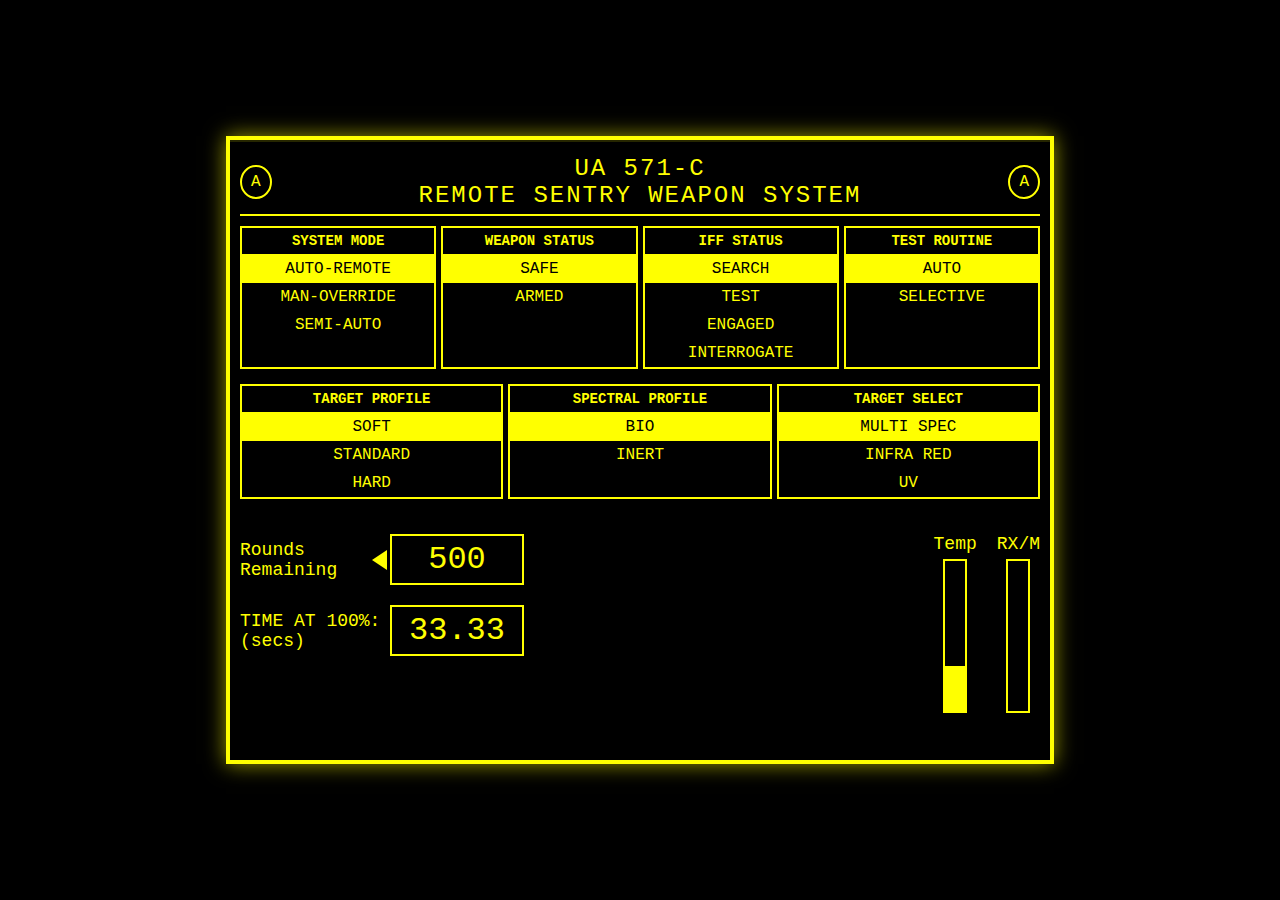
<file: Index.html>
<!DOCTYPE html>
<html lang="it">
<head>
  <meta charset="UTF-8">
  <meta name="viewport" content="width=device-width, initial-scale=1.0">
  <title>UA 571-C Remote Sentry Weapon System</title>
  <style>
    body {
      margin: 0;
      padding: 0;
      background-color: #000;
      font-family: "Courier New", monospace;
      color: #ffff00;
      display: flex;
      justify-content: center;
      align-items: center;
      height: 100vh;
      overflow: hidden;
    }
    
    .grid-compass {
      width: 800px;
      height: 600px;
      background-color: #000;
      border: 4px solid #ffff00;
      padding: 10px;
      position: relative;
      box-shadow: 0 0 20px rgba(255, 255, 0, 0.6);
    }
    
    .header {
      display: flex;
      justify-content: space-between;
      align-items: center;
      margin-bottom: 10px;
      padding: 5px 0;
      border-bottom: 2px solid #ffff00;
    }
    
    .title {
      font-size: 24px;
      text-align: center;
      width: 100%;
      letter-spacing: 2px;
    }
    
    .lock-icon {
      width: 30px;
      height: 30px;
      display: flex;
      justify-content: center;
      align-items: center;
      border: 2px solid #ffff00;
      border-radius: 50%;
    }
    
    .controls-section {
      display: flex;
      flex-direction: column;
      margin-bottom: 20px;
    }
    
    .controls-grid {
      display: grid;
      grid-template-columns: repeat(4, 1fr);
      gap: 5px;
      margin-bottom: 15px;
    }
    
    .control-cell {
      border: 2px solid #ffff00;
      text-align: center;
    }
    
    .control-header {
      font-weight: bold;
      border-bottom: 1px solid #ffff00;
      padding: 5px;
      background-color: #000;
      font-size: 14px;
    }
    
    .control-options {
      display: flex;
      flex-direction: column;
    }
    
    .control-option {
      padding: 5px;
      cursor: pointer;
      transition: background-color 0.2s;
    }
    
    .control-option:hover {
      background-color: rgba(255, 255, 0, 0.2);
    }
    
    .control-option.selected {
      background-color: #ffff00;
      color: #000;
    }
    
    .status-section {
      display: flex;
      justify-content: space-between;
      margin-top: 20px;
    }
    
    .status-left {
      width: 60%;
    }
    
    .status-right {
      width: 35%;
      display: flex;
      justify-content: flex-end;
      gap: 20px;
    }
    
    .rounds-display {
      display: flex;
      align-items: center;
      margin-bottom: 20px;
    }
    
    .rounds-label {
      width: 150px;
      font-size: 18px;
    }
    
    .rounds-value {
      border: 2px solid #ffff00;
      padding: 5px 15px;
      font-size: 32px;
      text-align: center;
      min-width: 100px;
      position: relative;
    }
    
    .pointer {
      width: 0;
      height: 0;
      border-top: 10px solid transparent;
      border-bottom: 10px solid transparent;
      border-right: 15px solid #ffff00;
      position: absolute;
      left: -20px;
      top: 50%;
      transform: translateY(-50%);
    }
    
    .time-display {
      display: flex;
      align-items: center;
      margin-bottom: 20px;
    }
    
    .time-label {
      width: 150px;
      font-size: 18px;
    }
    
    .time-value {
      border: 2px solid #ffff00;
      padding: 5px 15px;
      font-size: 32px;
      text-align: center;
      min-width: 100px;
    }
    
    .gauge {
      display: flex;
      flex-direction: column;
      align-items: center;
    }
    
    .gauge-label {
      margin-bottom: 5px;
      font-size: 18px;
    }
    
    .gauge-meter {
      width: 20px;
      height: 150px;
      border: 2px solid #ffff00;
      position: relative;
    }
    
    .gauge-fill {
      position: absolute;
      bottom: 0;
      width: 100%;
      background-color: #ffff00;
      transition: height 0.5s;
    }
    
    .screen-flicker {
      position: absolute;
      top: 0;
      left: 0;
      width: 100%;
      height: 100%;
      background: linear-gradient(rgba(255, 255, 0, 0.03), rgba(255, 255, 0, 0.02));
      opacity: 0;
      pointer-events: none;
      animation: flicker 5s infinite;
    }
    
    .scan-line {
      position: absolute;
      top: 0;
      left: 0;
      width: 100%;
      height: 2px;
      background-color: rgba(255, 255, 0, 0.15);
      animation: scanline 2s linear infinite;
      pointer-events: none;
    }
    
    @keyframes flicker {
      0%, 100% { opacity: 0; }
      50% { opacity: 0.3; }
    }
    
    @keyframes scanline {
      0% { top: 0; }
      100% { top: 100%; }
    }
  </style>
</head>
<body>
  <div class="grid-compass">
    <div class="header">
      <div class="lock-icon">A</div>
      <div class="title">UA 571-C<br>REMOTE SENTRY WEAPON SYSTEM</div>
      <div class="lock-icon">A</div>
    </div>
    
    <div class="controls-section">
      <div class="controls-grid">
        <div class="control-cell">
          <div class="control-header">SYSTEM MODE</div>
          <div class="control-options" id="system-mode-options">
            <div class="control-option selected" data-value="AUTO-REMOTE">AUTO-REMOTE</div>
            <div class="control-option" data-value="MAN-OVERRIDE">MAN-OVERRIDE</div>
            <div class="control-option" data-value="SEMI-AUTO">SEMI-AUTO</div>
          </div>
        </div>
        <div class="control-cell">
          <div class="control-header">WEAPON STATUS</div>
          <div class="control-options" id="weapon-status-options">
            <div class="control-option selected" data-value="SAFE">SAFE</div>
            <div class="control-option" data-value="ARMED">ARMED</div>
          </div>
        </div>
        <div class="control-cell">
          <div class="control-header">IFF STATUS</div>
          <div class="control-options" id="iff-status-options">
            <div class="control-option selected" data-value="SEARCH">SEARCH</div>
            <div class="control-option" data-value="TEST">TEST</div>
            <div class="control-option" data-value="ENGAGED">ENGAGED</div>
            <div class="control-option" data-value="INTERROGATE">INTERROGATE</div>
          </div>
        </div>
        <div class="control-cell">
          <div class="control-header">TEST ROUTINE</div>
          <div class="control-options" id="test-routine-options">
            <div class="control-option selected" data-value="AUTO">AUTO</div>
            <div class="control-option" data-value="SELECTIVE">SELECTIVE</div>
          </div>
        </div>
      </div>
      
      <div class="controls-grid" style="grid-template-columns: repeat(3, 1fr);">
        <div class="control-cell">
          <div class="control-header">TARGET PROFILE</div>
          <div class="control-options" id="target-profile-options">
            <div class="control-option selected" data-value="SOFT">SOFT</div>
            <div class="control-option" data-value="STANDARD">STANDARD</div>
            <div class="control-option" data-value="HARD">HARD</div>
          </div>
        </div>
        <div class="control-cell">
          <div class="control-header">SPECTRAL PROFILE</div>
          <div class="control-options" id="spectral-profile-options">
            <div class="control-option selected" data-value="BIO">BIO</div>
            <div class="control-option" data-value="INERT">INERT</div>
          </div>
        </div>
        <div class="control-cell">
          <div class="control-header">TARGET SELECT</div>
          <div class="control-options" id="target-select-options">
            <div class="control-option selected" data-value="MULTI SPEC">MULTI SPEC</div>
            <div class="control-option" data-value="INFRA RED">INFRA RED</div>
            <div class="control-option" data-value="UV">UV</div>
          </div>
        </div>
      </div>
    </div>
    
    <div class="status-section">
      <div class="status-left">
        <div class="rounds-display">
          <div class="rounds-label">Rounds<br>Remaining</div>
          <div class="rounds-value">
            <div class="pointer"></div>
            <span id="rounds-value">500</span>
          </div>
        </div>
        
        <div class="time-display">
          <div class="time-label">TIME AT 100%:<br>(secs)</div>
          <div class="time-value">
            <span id="time-value">33.33</span>
          </div>
        </div>
      </div>
      
      <div class="status-right">
        <div class="gauge">
          <div class="gauge-label">Temp</div>
          <div class="gauge-meter">
            <div class="gauge-fill" id="temp-gauge" style="height: 30%;"></div>
          </div>
        </div>
        <div class="gauge">
          <div class="gauge-label">RX/M</div>
          <div class="gauge-meter">
            <div class="gauge-fill" id="rxm-gauge" style="height: 0%;"></div>
          </div>
        </div>
      </div>
    </div>
    
    <div class="scan-line"></div>
    <div class="screen-flicker"></div>
  </div>

  <script>
    // Set up click handlers for all control options
    document.querySelectorAll('.control-option').forEach(option => {
      option.addEventListener('click', function() {
        // Deselect all options in the same group
        const optionsGroup = this.parentElement;
        optionsGroup.querySelectorAll('.control-option').forEach(opt => {
          opt.classList.remove('selected');
        });
        
        // Select the clicked option
        this.classList.add('selected');
        
        // Get the value of the selected option
        const value = this.getAttribute('data-value');
        
        // Simulate engagement based on selected options
        simulateEngagement();
      });
    });
    
    // Simulate an engagement scenario
    function simulateEngagement() {
      const weaponStatus = document.querySelector('#weapon-status-options .selected').getAttribute('data-value');
      const iffStatus = document.querySelector('#iff-status-options .selected').getAttribute('data-value');
      
      // If armed and engaged, reduce ammo and increase RXM
      if (weaponStatus === "ARMED" && iffStatus === "ENGAGED") {
        // Increase temperature
        tempLevel = 60;
        updateGauges();
        
        // Start reducing rounds
        startFiring();
      } else {
        // Stop reducing rounds
        stopFiring();
        
        // Reset RXM gauge
        rxmLevel = 0;
        
        // Decrease temperature if weapon is safe
        if (weaponStatus === "SAFE") {
          tempLevel = 30;
        }
        
        updateGauges();
      }
    }
    
    let rounds = 500;
    let time = 33.33;
    let tempLevel = 30;
    let rxmLevel = 0;
    let firingInterval;
    
    function startFiring() {
      if (firingInterval) clearInterval(firingInterval);
      
      firingInterval = setInterval(() => {
        rounds -= Math.floor(Math.random() * 3) + 1;
        if (rounds <= 0) rounds = 0;
        
        rxmLevel = Math.min(rxmLevel + 10, 100);
        tempLevel = Math.min(tempLevel + 5, 90);
        
        document.getElementById('rounds-value').textContent = rounds;
        updateGauges();
        
        if (rounds <= 0) {
          stopFiring();
          
          // Set weapon to SAFE
          document.querySelectorAll('#weapon-status-options .control-option').forEach(opt => {
            if (opt.getAttribute('data-value') === "SAFE") {
              opt.click();
            }
          });
        }
      }, 500);
    }
    
    function stopFiring() {
      if (firingInterval) clearInterval(firingInterval);
      
      // Slowly reduce temp
      let cooldownInterval = setInterval(() => {
        tempLevel = Math.max(tempLevel - 5, 30);
        rxmLevel = Math.max(rxmLevel - 10, 0);
        updateGauges();
        
        if (tempLevel <= 30 && rxmLevel <= 0) {
          clearInterval(cooldownInterval);
        }
      }, 500);
    }
    
    function updateGauges() {
      document.getElementById('temp-gauge').style.height = tempLevel + '%';
      document.getElementById('rxm-gauge').style.height = rxmLevel + '%';
    }
    
    // Add screen flicker effect
    setInterval(() => {
      const screenFlicker = document.querySelector('.screen-flicker');
      screenFlicker.style.opacity = (Math.random() > 0.8) ? 0.3 : 0;
    }, 100);
    
    // Add occasional slight value changes to simulate monitoring
    setInterval(() => {
      if (Math.random() > 0.7) {
        time = (33 + Math.random()).toFixed(2);
        document.getElementById('time-value').textContent = time;
      }
    }, 2000);
  </script>
</body>
</html>
</file>
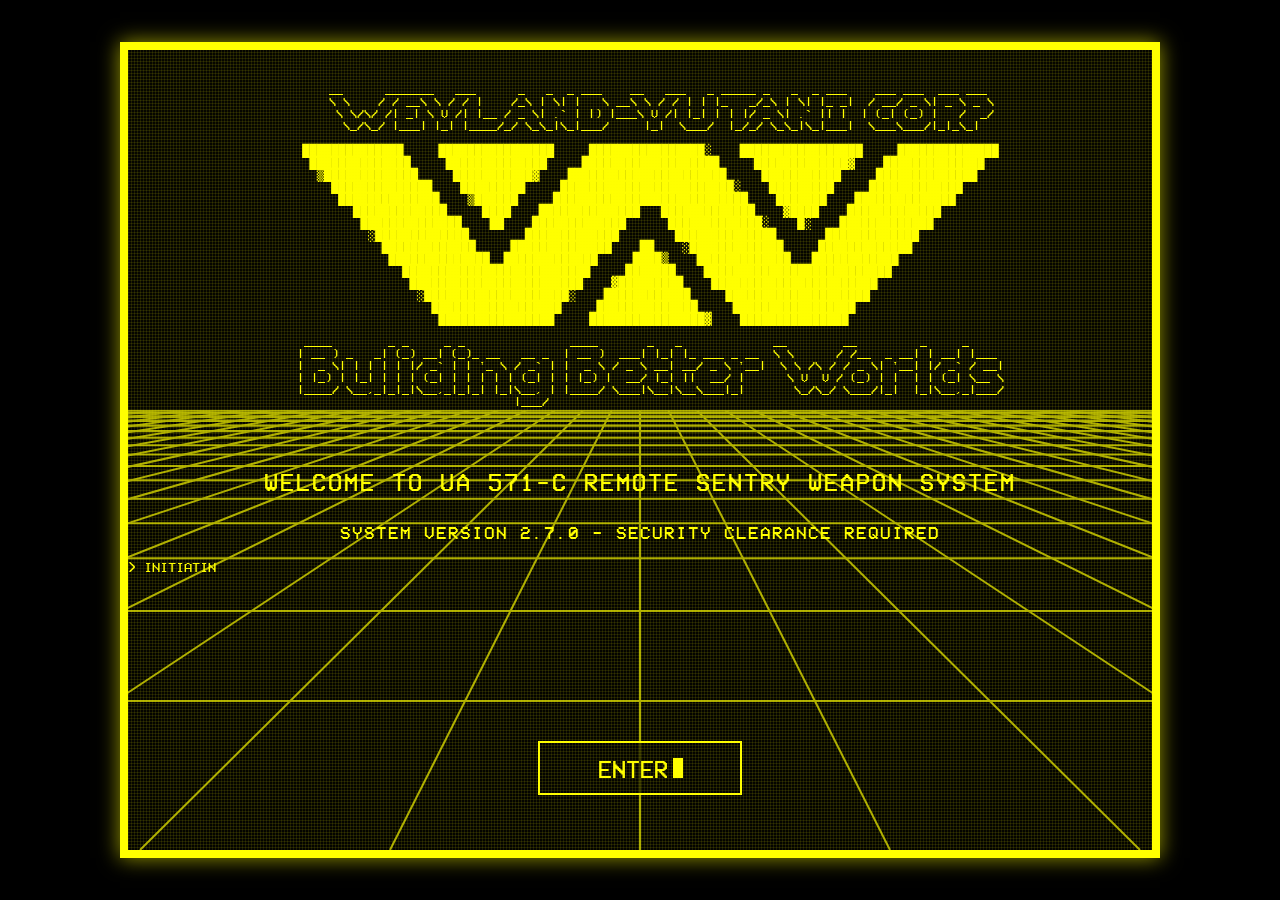
<file: index.html>
<!DOCTYPE html>
<html lang="en">
<head>
  <meta charset="UTF-8">
  <meta name="viewport" content="width=device-width, initial-scale=1.0">
  <title>Welcome Terminal</title>
  <style>
    @font-face {
      font-family: 'VCROSDMono';
      src: url('/fonts/VCROSDMono.woff2') format('woff2');
      font-weight: normal;
      font-style: normal; 
    }
    
    body {
      margin: 0;
      padding: 0;
      background-color: #000;
      font-family: 'VCROSDMono', monospace;
      color: #ffff00;
      display: flex;
      justify-content: center;
      align-items: center;
      height: 100vh;
      overflow: hidden;
    }
    
    .terminal-container {
      width: 1024px;
      height: 800px;
      border: 8px solid #ffff00;
      padding: 0px;
      position: relative;
      box-shadow: 0 0 20px rgba(255, 255, 0, 0.6);
      overflow: hidden;
      z-index: 10;
    }
    
    /* Canvas della griglia con posizionamento assoluto all'interno del terminale */
    .grid-background {
      position: absolute;
      top: 0;
      left: 0;
      width: 100%;
      height: 100%;
      z-index: -1;
    }
    
    /* Overlay nero nella parte superiore del canvas */
    .grid-overlay {
      position: absolute;
      top: 0;
      left: 0;
      width: 100%;
      height: 360px;
      background-color: #000;
      z-index: 0;
    }
    
    .terminal-content {
      position: relative;
      z-index: 5;
    }
    
    .ascii-art {
      white-space: pre;
      line-height: 1.0;
      text-align: center;
      margin-top: 10px;
      font-size: 12px;
    }
    
    .welcome-text {
      text-align: center;
      font-size: 24px;
      margin-top: 50px;
      letter-spacing: 2px;
    }
    
    .system-info {
      text-align: center;
      font-size: 18px;
      margin-top: 30px;
      letter-spacing: 1px;
    }
    
    .enter-button {
      margin: 60px auto 0;
      width: 200px;
      height: 50px;
      background-color: rgba(0, 0, 0, 0.7);
      border: 2px solid #ffff00;
      color: #ffff00;
      font-family: 'VCROSDMono', monospace;
      font-size: 24px;
      cursor: pointer;
      display: flex;
      justify-content: center;
      align-items: center;
      animation: pulse 2s infinite;
    }
    
    .enter-button:hover {
      background-color: #ffff00;
      color: #000;
    }
    
    .cursor {
      display: inline-block;
      width: 10px;
      height: 20px;
      background-color: #ffff00;
      animation: blink 1s infinite;
      margin-left: 5px;
    }
       
    .screen-flicker {
      position: absolute;
      top: 0;
      left: 0;
      width: 100%;
      height: 100%;
      background: linear-gradient(rgba(255, 255, 0, 0.03), rgba(255, 255, 0, 0.02));
      opacity: 0.8;
      pointer-events: none;
      animation: flicker 3s infinite alternate;
      filter: blur(1px) brightness(1.2);
      z-index: 5;
    }
    
    .lcd-grid::before {
      content: "";
      position: absolute;
      top: 0;
      left: 0;
      width: 100%;
      height: 100%;
      background-image: repeating-linear-gradient(0deg, rgba(255, 255, 0, 0.2) 0px, transparent 1px, transparent 3px),
                        repeating-linear-gradient(90deg, rgba(255, 255, 0, 0.2) 0px, transparent 1px, transparent 3px);
      background-size: 3px 3px;
      pointer-events: none;
      z-index: 6;
    }
    
    @keyframes blink {
      0%, 49% { opacity: 1; }
      50%, 100% { opacity: 0; }
    }
    
    @keyframes pulse {
      0%, 100% { transform: scale(1); }
      50% { transform: scale(1.05); }
    }
    
    @keyframes flicker {
      0%, 100% { opacity: 0; }
      50% { opacity: 0.3; }
    }
    
    @keyframes scanline {
      0% { top: 0; }
      100% { top: 100%; }
    }
    
    .boot-sequence {
      margin-top: 20px;
      text-align: left;
      font-size: 14px;
      overflow: hidden;
      height: 120px;
    }
  </style>
</head>
<body>
  <div class="terminal-container">
    <!-- Sistema di griglia - posizionato all'interno del terminale -->
    <div class="grid-background">
      <canvas id="gridCanvas"></canvas>
      <div class="grid-overlay"></div>
    </div>
    
    <!-- Contenuto del terminale -->
    <div class="terminal-content">
      <div class="ascii-art">

      __      _______   ___      _   _  _ ___    __   ___   _ _____ _   _  _ ___    ___ ___  ___ ___ 
      \ \    / / __\ \ / / |    /_\ | \| |   \ __\ \ / / | | |_   _/_\ | \| |_ _|  / __/ _ \| _ \ _ \
       \ \/\/ /| _| \ V /| |__ / _ \| .` | |) |___\ V /| |_| | | |/ _ \| .` || |  | (_| (_) |   /  _/
        \_/\_/ |___| |_| |____/_/ \_\_|\_|___/     |_|  \___/  |_/_/ \_\_|\_|___|  \___\___/|_|_\_|  
                                                                                                 																								                                                                                                                                                                                                          
     ██████████████     ████████████████     ████████████████░    █████████████████     ██████████████  
      ██████████████     ██████████████     ███████████████████     █████████████▓    ██████████████    
       ▒█████████████     ███████████▓    ██████████████████████     ███████████     ██████████████     
         ██████████████    █████████     ████████████████████████░    █████████     █████████████       
          ██████████████    ▒██████     ███████████████████████████    ███████    ██████████████        
            █████████████     ████    ██████████████   █████████████    ▓████    █████████████          
             ██████████████    ██    █████████████      █████████████░    █░    █████████████           
              ░█████████████        █████████████        ██████████████       █████████████             
                █████████████     ██████████████    ██    ░█████████████     █████████████              
                 ██████████████  █████████████     ████▒    █████████████   ████████████                
                   ██████████████████████████     ███████    ██████████████████████████                 
                    ████████████████████████    ▓█████████    ███████████████████████                   
                     ░████████████████████░    ████████████     ████████████████████                    
                       ██████████████████     ██████████████     █████████████████                      
                        ████████████████     ████████████████▓    ███████████████                       
                                                                                                        
    ____        _ _     _ _               ____       _   _             __        __         _     _     
   | __ ) _   _| (_) __| (_)_ __   __ _  | __ )  ___| |_| |_ ___ _ __  \ \      / /__  _ __| | __| |___ 
   |  _ \| | | | | |/ _` | | '_ \ / _` | |  _ \ / _ \ __| __/ _ \ '__|  \ \ /\ / / _ \| '__| |/ _` / __|
   | |_) | |_| | | | (_| | | | | | (_| | | |_) |  __/ |_| ||  __/ |      \ V  V / (_) | |  | | (_| \__ \
   |____/ \__,_|_|_|\__,_|_|_| |_|\__, | |____/ \___|\__|\__\___|_|       \_/\_/ \___/|_|  |_|\__,_|___/
                                  |___/                                                                 
      </div>  
      <div class="welcome-text">WELCOME TO UA 571-C REMOTE SENTRY WEAPON SYSTEM</div>   
      <div class="system-info">SYSTEM VERSION 2.7.0 - SECURITY CLEARANCE REQUIRED</div>   
      <div class="boot-sequence" id="boot-text"></div>   
      <div class="enter-button" id="enter-button">ENTER <span class="cursor"></span></div>    
      <div class="scan-line"></div>
    </div>
    
    <div class="screen-flicker"></div>
    <div class="lcd-grid"></div>
  </div>
  
  <script>
    /**
     * Script UI terminale - TypeWriter effect
     */
    const bootText = document.getElementById('boot-text');
    const enterButton = document.getElementById('enter-button');
    
    const bootLines = [
      "> INITIATING SYSTEM CHECK...",
      "> DIAGNOSTIC ROUTINE: PASSED",
      "> LOADING SECURITY PROTOCOLS...",
      "> ESTABLISHING CONNECTION TO MAINFRAME...",
      "> AWAITING USER AUTHORIZATION..."
    ];
    
    let lineIndex = 0;
    let charIndex = 0;
    
    function typeBootSequence() {
      if (lineIndex < bootLines.length) {
        if (charIndex < bootLines[lineIndex].length) {
          bootText.innerHTML += bootLines[lineIndex].charAt(charIndex);
          charIndex++;
          setTimeout(typeBootSequence, 30);
        } else {
          bootText.innerHTML += '<br>';
          lineIndex++;
          charIndex = 0;
          setTimeout(typeBootSequence, 300);
        }
      }
    }
        
    // Add click event to enter button
    enterButton.addEventListener('click', function() {
      window.location.href = "ui.html";  // Redirect to your main interface
    });
    
    /**
     * Griglia Gialla Animata - Script Ottimizzato
     * Crea un effetto griglia in prospettiva con movimento fluido
     */
    (function() {
        'use strict';
        
        // Elementi DOM
        const canvas = document.getElementById('gridCanvas');
        const ctx = canvas.getContext('2d');
        
        // Dimensioni canvas fisse - stesse dimensioni del contenitore terminale
        canvas.width = 1024;
        canvas.height = 800;
        
        // Configurazione griglia - tutti i parametri centralizzati per facile modifica
        const GRID = {
            cellSizeZ: 1000,      // Dimensione cella Z (profondità)
            cellSizeX: 1000,      // Dimensione cella X (larghezza)
            gridWidth: 200,       // Numero celle orizzontali
            gridDepth: 200,       // Numero celle di profondità
            speed: 3.0,           // Velocità di movimento
            color: '#aaaa00',     // Colore giallo più spento
            lineWidth: 2,         // Spessore linee
            horizon: 0.38,        // Posizione orizzonte (0-1)
            overlayHeight: 100,   // Altezza dell'overlay nero
            anisotropicBlur: 0.01 // Fattore di blur anisotropico (0-1)
        };
        
        // Punto di fuga - centro dell'orizzonte
        const vanishingPoint = {
            x: canvas.width / 2,
            y: canvas.height * GRID.horizon
        };
        
        // Stato dell'animazione
        let state = {
            gridPosition: 0,    // Posizione Z della griglia (per animazione)
            animationId: null   // ID per cancellare l'animazione se necessario
        };
        
        /**
         * Inizializza l'animazione della griglia
         */
        function init() {
            // Avvia il loop di animazione
            animate();
            
            // Avvia la sequenza di boot
            setTimeout(typeBootSequence, 500);
        }
        
        /**
         * Loop di animazione principale
         */
        function animate() {
            state.animationId = requestAnimationFrame(animate);
            
            // Pulisci il canvas
            ctx.clearRect(0, 0, canvas.width, canvas.height);
            
            // Aggiorna posizione griglia (movimento)
            state.gridPosition = (state.gridPosition + GRID.speed) % GRID.cellSizeZ;
            
            // Disegna la griglia completa
            drawGrid();
        }
        
        /**
         * Disegna le linee orizzontali della griglia
         */
        function drawHorizontalLines() {
            // Itera attraverso le linee di profondità
            for (let z = 0; z < GRID.gridDepth; z++) {
                const depth = z * GRID.cellSizeZ - state.gridPosition;
                
                // Salta linee dietro il punto di vista
                if (depth < 0) continue;
                
                // Calcola scala in base alla profondità
                const scale = 1 / (depth * 0.0005 + 1);
                
                // Calcola la posizione Y della linea con prospettiva
                const y = vanishingPoint.y + (canvas.height - vanishingPoint.y) * scale;
                
                // Larghezza della griglia scalata in base alla profondità
                const scaledWidth = GRID.gridWidth * GRID.cellSizeX * scale;
                
                // Disegna solo se visibile e sotto l'overlay
                if (y <= canvas.height && y >= GRID.overlayHeight) {
                    // Calcola il fattore di blur anisotropico (aumenta con la profondità)
                    const anisotropicFactor = Math.max(1, GRID.anisotropicBlur * depth * 0.01);
                    
                    // Imposta lo stile della linea
                    ctx.beginPath();
                    ctx.lineWidth = GRID.lineWidth * anisotropicFactor;
                    ctx.moveTo(vanishingPoint.x - scaledWidth / 2, y);
                    ctx.lineTo(vanishingPoint.x + scaledWidth / 2, y);
                    
                    // Opacità basata sulla profondità - più lontano = più trasparente
                    ctx.globalAlpha = Math.min(1, 1 - (depth / (GRID.gridDepth * GRID.cellSizeZ)) + 0.2);
                    ctx.strokeStyle = GRID.color;
                    ctx.stroke();
                    ctx.globalAlpha = 1; // Ripristina opacità
                }
            }
        }
        
        /**
         * Disegna le linee verticali della griglia
         */
        function drawVerticalLines() {
            // Itera attraverso le linee laterali
            for (let x = -GRID.gridWidth / 2; x <= GRID.gridWidth / 2; x++) {
                // Ottimizzazione: salta linee troppo lontane dal centro (non visibili)
                if (Math.abs(x) > GRID.gridWidth / 4) continue;
                
                // Calcola il punto inferiore della linea
                const nearX = vanishingPoint.x + x * GRID.cellSizeX / 4;
                const nearY = canvas.height;
                
                // Calcola il punto di intersezione con l'overlay
                const ratio = (GRID.overlayHeight - vanishingPoint.y) / (nearY - vanishingPoint.y);
                const intersectX = vanishingPoint.x + (nearX - vanishingPoint.x) * ratio;
                const startY = GRID.overlayHeight;
                
                // Disegna solo la parte visibile sotto l'overlay
                ctx.beginPath();
                ctx.moveTo(intersectX, startY);
                ctx.lineTo(nearX, nearY);
                
                // Applica effetto blur anisotropico basato sulla distanza dal centro
                const anisotropicFactor = Math.max(1, GRID.anisotropicBlur * Math.abs(x) * 0.1);
                ctx.lineWidth = GRID.lineWidth * anisotropicFactor;
                
                // Opacità basata sulla distanza dal centro - più lontano = più trasparente
                ctx.globalAlpha = Math.min(1, 1 - (Math.abs(x) / (GRID.gridWidth / 2)) + 0.2);
                ctx.strokeStyle = GRID.color;
                ctx.stroke();
                ctx.globalAlpha = 1; // Ripristina opacità
            }
        }
        
        /**
         * Disegna la griglia completa
         */
        function drawGrid() {
            drawHorizontalLines();
            drawVerticalLines();
        }
        
        // Avvia l'animazione quando il documento è pronto
        init();
    })(); // IIFE per isolare le variabili e prevenire conflitti
  </script>
</body>
</html>
</file>
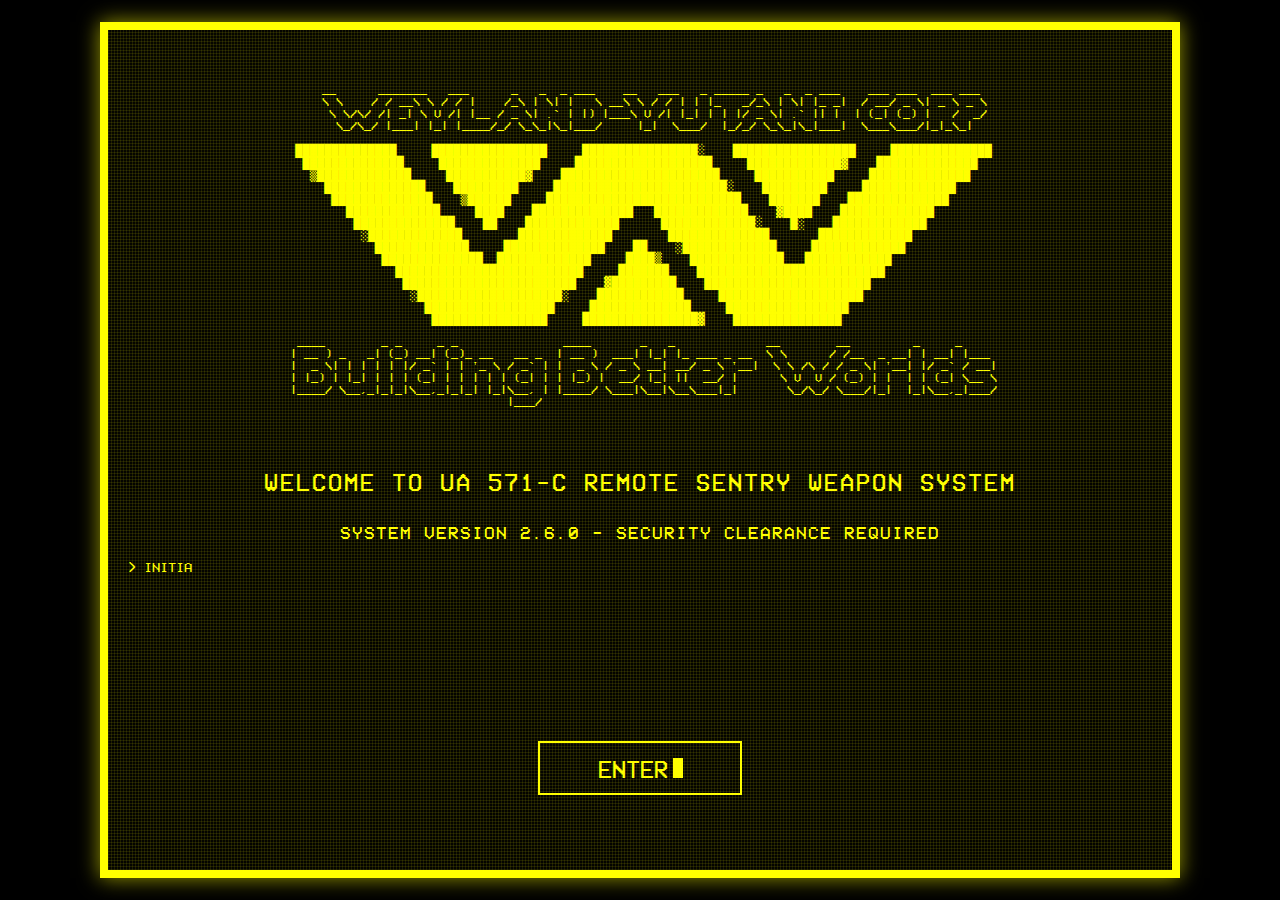
<file: oldindex.html>
<!DOCTYPE html>
<html lang="en">
<head>
  <meta charset="UTF-8">
  <meta name="viewport" content="width=device-width, initial-scale=1.0">
  <title>Welcome Terminal</title>
  <style>
    @font-face {
      font-family: 'VCROSDMono';
      src: url('/fonts/VCROSDMono.woff2') format('woff2');
      font-weight: normal;
      font-style: normal; 
    }
    
    body {
      margin: 0;
      padding: 0;
      background-color: #000;
      font-family: 'VCROSDMono', monospace;
      color: #ffff00;
      display: flex;
      justify-content: center;
      align-items: center;
      height: 100vh;
      overflow: hidden;
    }
    
    .terminal-container {
      width: 1024px;
      height: 800px;
      background-color: #000;
      border: 8px solid #ffff00;
      padding: 20px;
      position: relative;
      box-shadow: 0 0 20px rgba(255, 255, 0, 0.6);
      overflow: hidden;
    }
    
    .ascii-art {
      white-space: pre;
      line-height: 1.0;
      text-align: center;
      margin-top: 10px;
      font-size: 12px;
    }
    
    .welcome-text {
      text-align: center;
      font-size: 24px;
      margin-top: 50px;
      letter-spacing: 2px;
    }
    
    .system-info {
      text-align: center;
      font-size: 18px;
      margin-top: 30px;
      letter-spacing: 1px;
    }
    
    .enter-button {
      margin: 60px auto 0;
      width: 200px;
      height: 50px;
      background-color: #000;
      border: 2px solid #ffff00;
      color: #ffff00;
      font-family: 'VCROSDMono', monospace;
      font-size: 24px;
      cursor: pointer;
      display: flex;
      justify-content: center;
      align-items: center;
      animation: pulse 2s infinite;
    }
    
    .enter-button:hover {
      background-color: #ffff00;
      color: #000;
    }
    
    .cursor {
      display: inline-block;
      width: 10px;
      height: 20px;
      background-color: #ffff00;
      animation: blink 1s infinite;
      margin-left: 5px;
    }
       
    .screen-flicker {
      position: absolute;
      top: 0;
      left: 0;
      width: 100%;
      height: 100%;
      background: linear-gradient(rgba(255, 255, 0, 0.03), rgba(255, 255, 0, 0.02));
      opacity: 0.8;
      pointer-events: none;
      animation: flicker 3s infinite alternate;
      filter: blur(1px) brightness(1.2);
    }
    
    .lcd-grid::before {
      content: "";
      position: absolute;
      top: 0;
      left: 0;
      width: 100%;
      height: 100%;
      background-image: repeating-linear-gradient(0deg, rgba(255, 255, 0, 0.2) 0px, transparent 1px, transparent 3px),
                        repeating-linear-gradient(90deg, rgba(255, 255, 0, 0.2) 0px, transparent 1px, transparent 3px);
      background-size: 3px 3px;
      pointer-events: none;
    }
    
    @keyframes blink {
      0%, 49% { opacity: 1; }
      50%, 100% { opacity: 0; }
    }
    
    @keyframes pulse {
      0%, 100% { transform: scale(1); }
      50% { transform: scale(1.05); }
    }
    
    @keyframes flicker {
      0%, 100% { opacity: 0; }
      50% { opacity: 0.3; }
    }
    
    @keyframes scanline {
      0% { top: 0; }
      100% { top: 100%; }
    }
    
    .boot-sequence {
      margin-top: 20px;
      text-align: left;
      font-size: 14px;
      overflow: hidden;
      height: 120px;
    }
  </style>
</head>
<body>
  <div class="terminal-container">
    <div class="ascii-art">

    __      _______   ___      _   _  _ ___    __   ___   _ _____ _   _  _ ___    ___ ___  ___ ___ 
    \ \    / / __\ \ / / |    /_\ | \| |   \ __\ \ / / | | |_   _/_\ | \| |_ _|  / __/ _ \| _ \ _ \
     \ \/\/ /| _| \ V /| |__ / _ \| .` | |) |___\ V /| |_| | | |/ _ \| .` || |  | (_| (_) |   /  _/
      \_/\_/ |___| |_| |____/_/ \_\_|\_|___/     |_|  \___/  |_/_/ \_\_|\_|___|  \___\___/|_|_\_|  
                                                                                               																								                                                                                                                                                                                                          
   ██████████████     ████████████████     ████████████████░    █████████████████     ██████████████  
    ██████████████     ██████████████     ███████████████████     █████████████▓    ██████████████    
     ▒█████████████     ███████████▓    ██████████████████████     ███████████     ██████████████     
       ██████████████    █████████     ████████████████████████░    █████████     █████████████       
        ██████████████    ▒██████     ███████████████████████████    ███████    ██████████████        
          █████████████     ████    ██████████████   █████████████    ▓████    █████████████          
           ██████████████    ██    █████████████      █████████████░    █░    █████████████           
            ░█████████████        █████████████        ██████████████       █████████████             
              █████████████     ██████████████    ██    ░█████████████     █████████████              
               ██████████████  █████████████     ████▒    █████████████   ████████████                
                 ██████████████████████████     ███████    ██████████████████████████                 
                  ████████████████████████    ▓█████████    ███████████████████████                   
                   ░████████████████████░    ████████████     ████████████████████                    
                     ██████████████████     ██████████████     █████████████████                      
                      ████████████████     ████████████████▓    ███████████████                       
                                                                                                      
  ____        _ _     _ _               ____       _   _             __        __         _     _     
 | __ ) _   _| (_) __| (_)_ __   __ _  | __ )  ___| |_| |_ ___ _ __  \ \      / /__  _ __| | __| |___ 
 |  _ \| | | | | |/ _` | | '_ \ / _` | |  _ \ / _ \ __| __/ _ \ '__|  \ \ /\ / / _ \| '__| |/ _` / __|
 | |_) | |_| | | | (_| | | | | | (_| | | |_) |  __/ |_| ||  __/ |      \ V  V / (_) | |  | | (_| \__ \
 |____/ \__,_|_|_|\__,_|_|_| |_|\__, | |____/ \___|\__|\__\___|_|       \_/\_/ \___/|_|  |_|\__,_|___/
                                |___/                                                                 
    </div>  
    <div class="welcome-text">WELCOME TO UA 571-C REMOTE SENTRY WEAPON SYSTEM</div>   
    <div class="system-info">SYSTEM VERSION 2.6.0 - SECURITY CLEARANCE REQUIRED</div>   
    <div class="boot-sequence" id="boot-text"></div>   
    <div class="enter-button" id="enter-button">ENTER <span class="cursor"></span></div>    
    <div class="scan-line"></div>
    <div class="screen-flicker"></div>
    <div class="lcd-grid"></div>
  </div>
  
  <script>
    const bootText = document.getElementById('boot-text');
    const enterButton = document.getElementById('enter-button');
    
    const bootLines = [
      "> INITIATING SYSTEM CHECK...",
      "> DIAGNOSTIC ROUTINE: PASSED",
      "> LOADING SECURITY PROTOCOLS...",
      "> ESTABLISHING CONNECTION TO MAINFRAME...",
      "> AWAITING USER AUTHORIZATION..."
    ];
    
    let lineIndex = 0;
    let charIndex = 0;
    
    function typeBootSequence() {
      if (lineIndex < bootLines.length) {
        if (charIndex < bootLines[lineIndex].length) {
          bootText.innerHTML += bootLines[lineIndex].charAt(charIndex);
          charIndex++;
          setTimeout(typeBootSequence, 30);
        } else {
          bootText.innerHTML += '<br>';
          lineIndex++;
          charIndex = 0;
          setTimeout(typeBootSequence, 300);
        }
      }
    }
    
    // Start typing animation when page loads
    window.onload = function() {
      setTimeout(typeBootSequence, 500);
    };
    
    // Add click event to enter button
    enterButton.addEventListener('click', function() {
      window.location.href = "ui.html";  // Redirect to your main interface
    });
  </script>
</body>
</html>
</file>
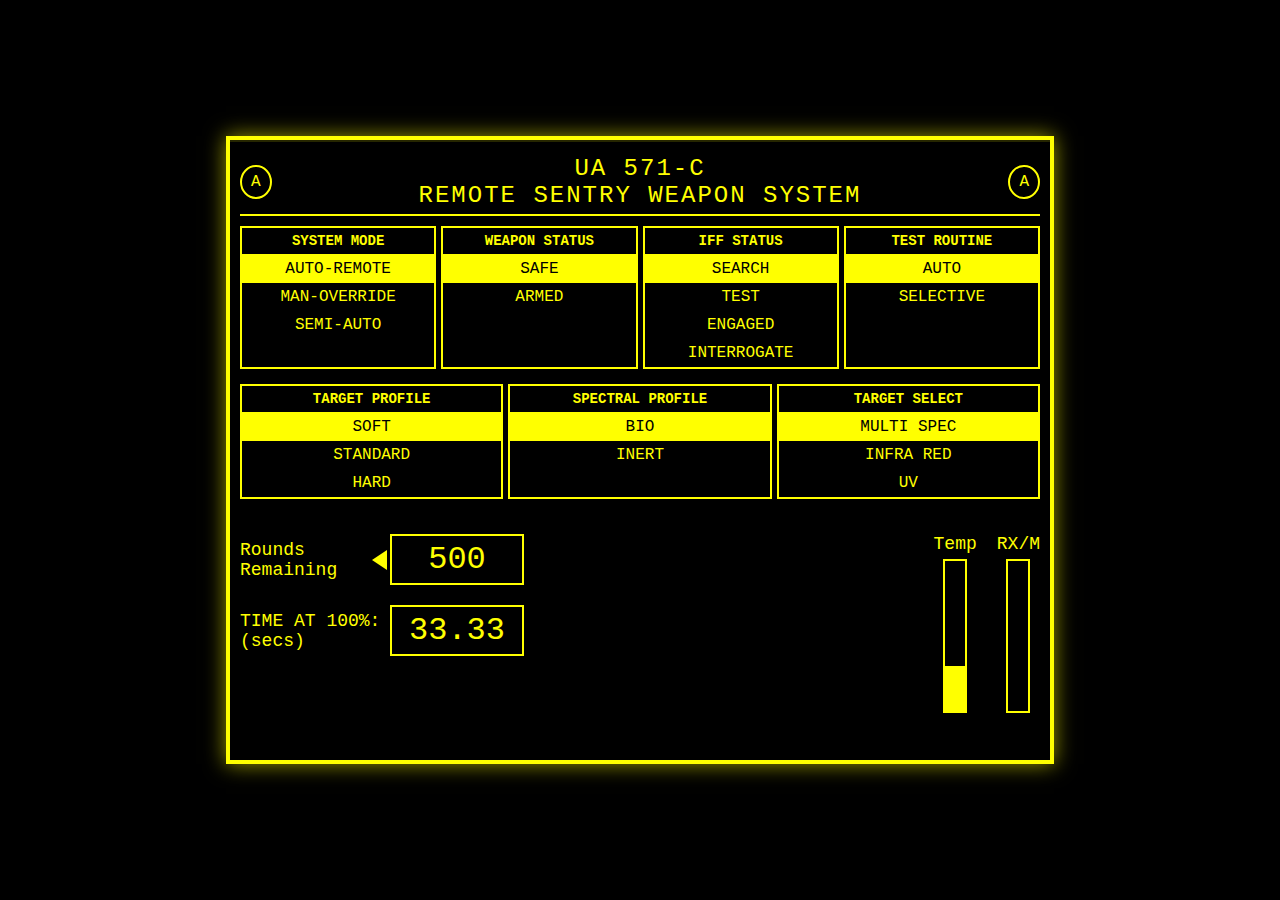
<file: sentry-ui-improved.html>
<!DOCTYPE html>
<html lang="it">
<head>
  <meta charset="UTF-8">
  <meta name="viewport" content="width=device-width, initial-scale=1.0">
  <title>UA 571-C Remote Sentry Weapon System</title>
  <style>
    body {
      margin: 0;
      padding: 0;
      background-color: #000;
      font-family: "Courier New", monospace;
      color: #ffff00;
      display: flex;
      justify-content: center;
      align-items: center;
      height: 100vh;
      overflow: hidden;
    }
    
    .grid-compass {
      width: 800px;
      height: 600px;
      background-color: #000;
      border: 4px solid #ffff00;
      padding: 10px;
      position: relative;
      box-shadow: 0 0 20px rgba(255, 255, 0, 0.6);
    }
    
    .header {
      display: flex;
      justify-content: space-between;
      align-items: center;
      margin-bottom: 10px;
      padding: 5px 0;
      border-bottom: 2px solid #ffff00;
    }
    
    .title {
      font-size: 24px;
      text-align: center;
      width: 100%;
      letter-spacing: 2px;
    }
    
    .lock-icon {
      width: 30px;
      height: 30px;
      display: flex;
      justify-content: center;
      align-items: center;
      border: 2px solid #ffff00;
      border-radius: 50%;
    }
    
    .controls-section {
      display: flex;
      flex-direction: column;
      margin-bottom: 20px;
    }
    
    .controls-grid {
      display: grid;
      grid-template-columns: repeat(4, 1fr);
      gap: 5px;
      margin-bottom: 15px;
    }
    
    .control-cell {
      border: 2px solid #ffff00;
      text-align: center;
    }
    
    .control-header {
      font-weight: bold;
      border-bottom: 1px solid #ffff00;
      padding: 5px;
      background-color: #000;
      font-size: 14px;
    }
    
    .control-options {
      display: flex;
      flex-direction: column;
    }
    
    .control-option {
      padding: 5px;
      cursor: pointer;
      transition: background-color 0.2s;
    }
    
    .control-option:hover {
      background-color: rgba(255, 255, 0, 0.2);
    }
    
    .control-option.selected {
      background-color: #ffff00;
      color: #000;
    }
    
    .status-section {
      display: flex;
      justify-content: space-between;
      margin-top: 20px;
    }
    
    .status-left {
      width: 60%;
    }
    
    .status-right {
      width: 35%;
      display: flex;
      justify-content: flex-end;
      gap: 20px;
    }
    
    .rounds-display {
      display: flex;
      align-items: center;
      margin-bottom: 20px;
    }
    
    .rounds-label {
      width: 150px;
      font-size: 18px;
    }
    
    .rounds-value {
      border: 2px solid #ffff00;
      padding: 5px 15px;
      font-size: 32px;
      text-align: center;
      min-width: 100px;
      position: relative;
    }
    
    .pointer {
      width: 0;
      height: 0;
      border-top: 10px solid transparent;
      border-bottom: 10px solid transparent;
      border-right: 15px solid #ffff00;
      position: absolute;
      left: -20px;
      top: 50%;
      transform: translateY(-50%);
    }
    
    .time-display {
      display: flex;
      align-items: center;
      margin-bottom: 20px;
    }
    
    .time-label {
      width: 150px;
      font-size: 18px;
    }
    
    .time-value {
      border: 2px solid #ffff00;
      padding: 5px 15px;
      font-size: 32px;
      text-align: center;
      min-width: 100px;
    }
    
    .gauge {
      display: flex;
      flex-direction: column;
      align-items: center;
    }
    
    .gauge-label {
      margin-bottom: 5px;
      font-size: 18px;
    }
    
    .gauge-meter {
      width: 20px;
      height: 150px;
      border: 2px solid #ffff00;
      position: relative;
    }
    
    .gauge-fill {
      position: absolute;
      bottom: 0;
      width: 100%;
      background-color: #ffff00;
      transition: height 0.5s;
    }
    
    .screen-flicker {
      position: absolute;
      top: 0;
      left: 0;
      width: 100%;
      height: 100%;
      background: linear-gradient(rgba(255, 255, 0, 0.03), rgba(255, 255, 0, 0.02));
      opacity: 0;
      pointer-events: none;
      animation: flicker 5s infinite;
    }
    
    .scan-line {
      position: absolute;
      top: 0;
      left: 0;
      width: 100%;
      height: 2px;
      background-color: rgba(255, 255, 0, 0.15);
      animation: scanline 2s linear infinite;
      pointer-events: none;
    }
    
    @keyframes flicker {
      0%, 100% { opacity: 0; }
      50% { opacity: 0.3; }
    }
    
    @keyframes scanline {
      0% { top: 0; }
      100% { top: 100%; }
    }
  </style>
</head>
<body>
  <div class="grid-compass">
    <div class="header">
      <div class="lock-icon">A</div>
      <div class="title">UA 571-C<br>REMOTE SENTRY WEAPON SYSTEM</div>
      <div class="lock-icon">A</div>
    </div>
    
    <div class="controls-section">
      <div class="controls-grid">
        <div class="control-cell">
          <div class="control-header">SYSTEM MODE</div>
          <div class="control-options" id="system-mode-options">
            <div class="control-option selected" data-value="AUTO-REMOTE">AUTO-REMOTE</div>
            <div class="control-option" data-value="MAN-OVERRIDE">MAN-OVERRIDE</div>
            <div class="control-option" data-value="SEMI-AUTO">SEMI-AUTO</div>
          </div>
        </div>
        <div class="control-cell">
          <div class="control-header">WEAPON STATUS</div>
          <div class="control-options" id="weapon-status-options">
            <div class="control-option selected" data-value="SAFE">SAFE</div>
            <div class="control-option" data-value="ARMED">ARMED</div>
          </div>
        </div>
        <div class="control-cell">
          <div class="control-header">IFF STATUS</div>
          <div class="control-options" id="iff-status-options">
            <div class="control-option selected" data-value="SEARCH">SEARCH</div>
            <div class="control-option" data-value="TEST">TEST</div>
            <div class="control-option" data-value="ENGAGED">ENGAGED</div>
            <div class="control-option" data-value="INTERROGATE">INTERROGATE</div>
          </div>
        </div>
        <div class="control-cell">
          <div class="control-header">TEST ROUTINE</div>
          <div class="control-options" id="test-routine-options">
            <div class="control-option selected" data-value="AUTO">AUTO</div>
            <div class="control-option" data-value="SELECTIVE">SELECTIVE</div>
          </div>
        </div>
      </div>
      
      <div class="controls-grid" style="grid-template-columns: repeat(3, 1fr);">
        <div class="control-cell">
          <div class="control-header">TARGET PROFILE</div>
          <div class="control-options" id="target-profile-options">
            <div class="control-option selected" data-value="SOFT">SOFT</div>
            <div class="control-option" data-value="STANDARD">STANDARD</div>
            <div class="control-option" data-value="HARD">HARD</div>
          </div>
        </div>
        <div class="control-cell">
          <div class="control-header">SPECTRAL PROFILE</div>
          <div class="control-options" id="spectral-profile-options">
            <div class="control-option selected" data-value="BIO">BIO</div>
            <div class="control-option" data-value="INERT">INERT</div>
          </div>
        </div>
        <div class="control-cell">
          <div class="control-header">TARGET SELECT</div>
          <div class="control-options" id="target-select-options">
            <div class="control-option selected" data-value="MULTI SPEC">MULTI SPEC</div>
            <div class="control-option" data-value="INFRA RED">INFRA RED</div>
            <div class="control-option" data-value="UV">UV</div>
          </div>
        </div>
      </div>
    </div>
    
    <div class="status-section">
      <div class="status-left">
        <div class="rounds-display">
          <div class="rounds-label">Rounds<br>Remaining</div>
          <div class="rounds-value">
            <div class="pointer"></div>
            <span id="rounds-value">500</span>
          </div>
        </div>
        
        <div class="time-display">
          <div class="time-label">TIME AT 100%:<br>(secs)</div>
          <div class="time-value">
            <span id="time-value">33.33</span>
          </div>
        </div>
      </div>
      
      <div class="status-right">
        <div class="gauge">
          <div class="gauge-label">Temp</div>
          <div class="gauge-meter">
            <div class="gauge-fill" id="temp-gauge" style="height: 30%;"></div>
          </div>
        </div>
        <div class="gauge">
          <div class="gauge-label">RX/M</div>
          <div class="gauge-meter">
            <div class="gauge-fill" id="rxm-gauge" style="height: 0%;"></div>
          </div>
        </div>
      </div>
    </div>
    
    <div class="scan-line"></div>
    <div class="screen-flicker"></div>
  </div>

  <script>
    // Set up click handlers for all control options
    document.querySelectorAll('.control-option').forEach(option => {
      option.addEventListener('click', function() {
        // Deselect all options in the same group
        const optionsGroup = this.parentElement;
        optionsGroup.querySelectorAll('.control-option').forEach(opt => {
          opt.classList.remove('selected');
        });
        
        // Select the clicked option
        this.classList.add('selected');
        
        // Get the value of the selected option
        const value = this.getAttribute('data-value');
        
        // Simulate engagement based on selected options
        simulateEngagement();
      });
    });
    
    // Simulate an engagement scenario
    function simulateEngagement() {
      const weaponStatus = document.querySelector('#weapon-status-options .selected').getAttribute('data-value');
      const iffStatus = document.querySelector('#iff-status-options .selected').getAttribute('data-value');
      
      // If armed and engaged, reduce ammo and increase RXM
      if (weaponStatus === "ARMED" && iffStatus === "ENGAGED") {
        // Increase temperature
        tempLevel = 60;
        updateGauges();
        
        // Start reducing rounds
        startFiring();
      } else {
        // Stop reducing rounds
        stopFiring();
        
        // Reset RXM gauge
        rxmLevel = 0;
        
        // Decrease temperature if weapon is safe
        if (weaponStatus === "SAFE") {
          tempLevel = 30;
        }
        
        updateGauges();
      }
    }
    
    let rounds = 500;
    let time = 33.33;
    let tempLevel = 30;
    let rxmLevel = 0;
    let firingInterval;
    
    function startFiring() {
      if (firingInterval) clearInterval(firingInterval);
      
      firingInterval = setInterval(() => {
        rounds -= Math.floor(Math.random() * 3) + 1;
        if (rounds <= 0) rounds = 0;
        
        rxmLevel = Math.min(rxmLevel + 10, 100);
        tempLevel = Math.min(tempLevel + 5, 90);
        
        document.getElementById('rounds-value').textContent = rounds;
        updateGauges();
        
        if (rounds <= 0) {
          stopFiring();
          
          // Set weapon to SAFE
          document.querySelectorAll('#weapon-status-options .control-option').forEach(opt => {
            if (opt.getAttribute('data-value') === "SAFE") {
              opt.click();
            }
          });
        }
      }, 500);
    }
    
    function stopFiring() {
      if (firingInterval) clearInterval(firingInterval);
      
      // Slowly reduce temp
      let cooldownInterval = setInterval(() => {
        tempLevel = Math.max(tempLevel - 5, 30);
        rxmLevel = Math.max(rxmLevel - 10, 0);
        updateGauges();
        
        if (tempLevel <= 30 && rxmLevel <= 0) {
          clearInterval(cooldownInterval);
        }
      }, 500);
    }
    
    function updateGauges() {
      document.getElementById('temp-gauge').style.height = tempLevel + '%';
      document.getElementById('rxm-gauge').style.height = rxmLevel + '%';
    }
    
    // Add screen flicker effect
    setInterval(() => {
      const screenFlicker = document.querySelector('.screen-flicker');
      screenFlicker.style.opacity = (Math.random() > 0.8) ? 0.3 : 0;
    }, 100);
    
    // Add occasional slight value changes to simulate monitoring
    setInterval(() => {
      if (Math.random() > 0.7) {
        time = (33 + Math.random()).toFixed(2);
        document.getElementById('time-value').textContent = time;
      }
    }, 2000);
  </script>
</body>
</html>
</file>
